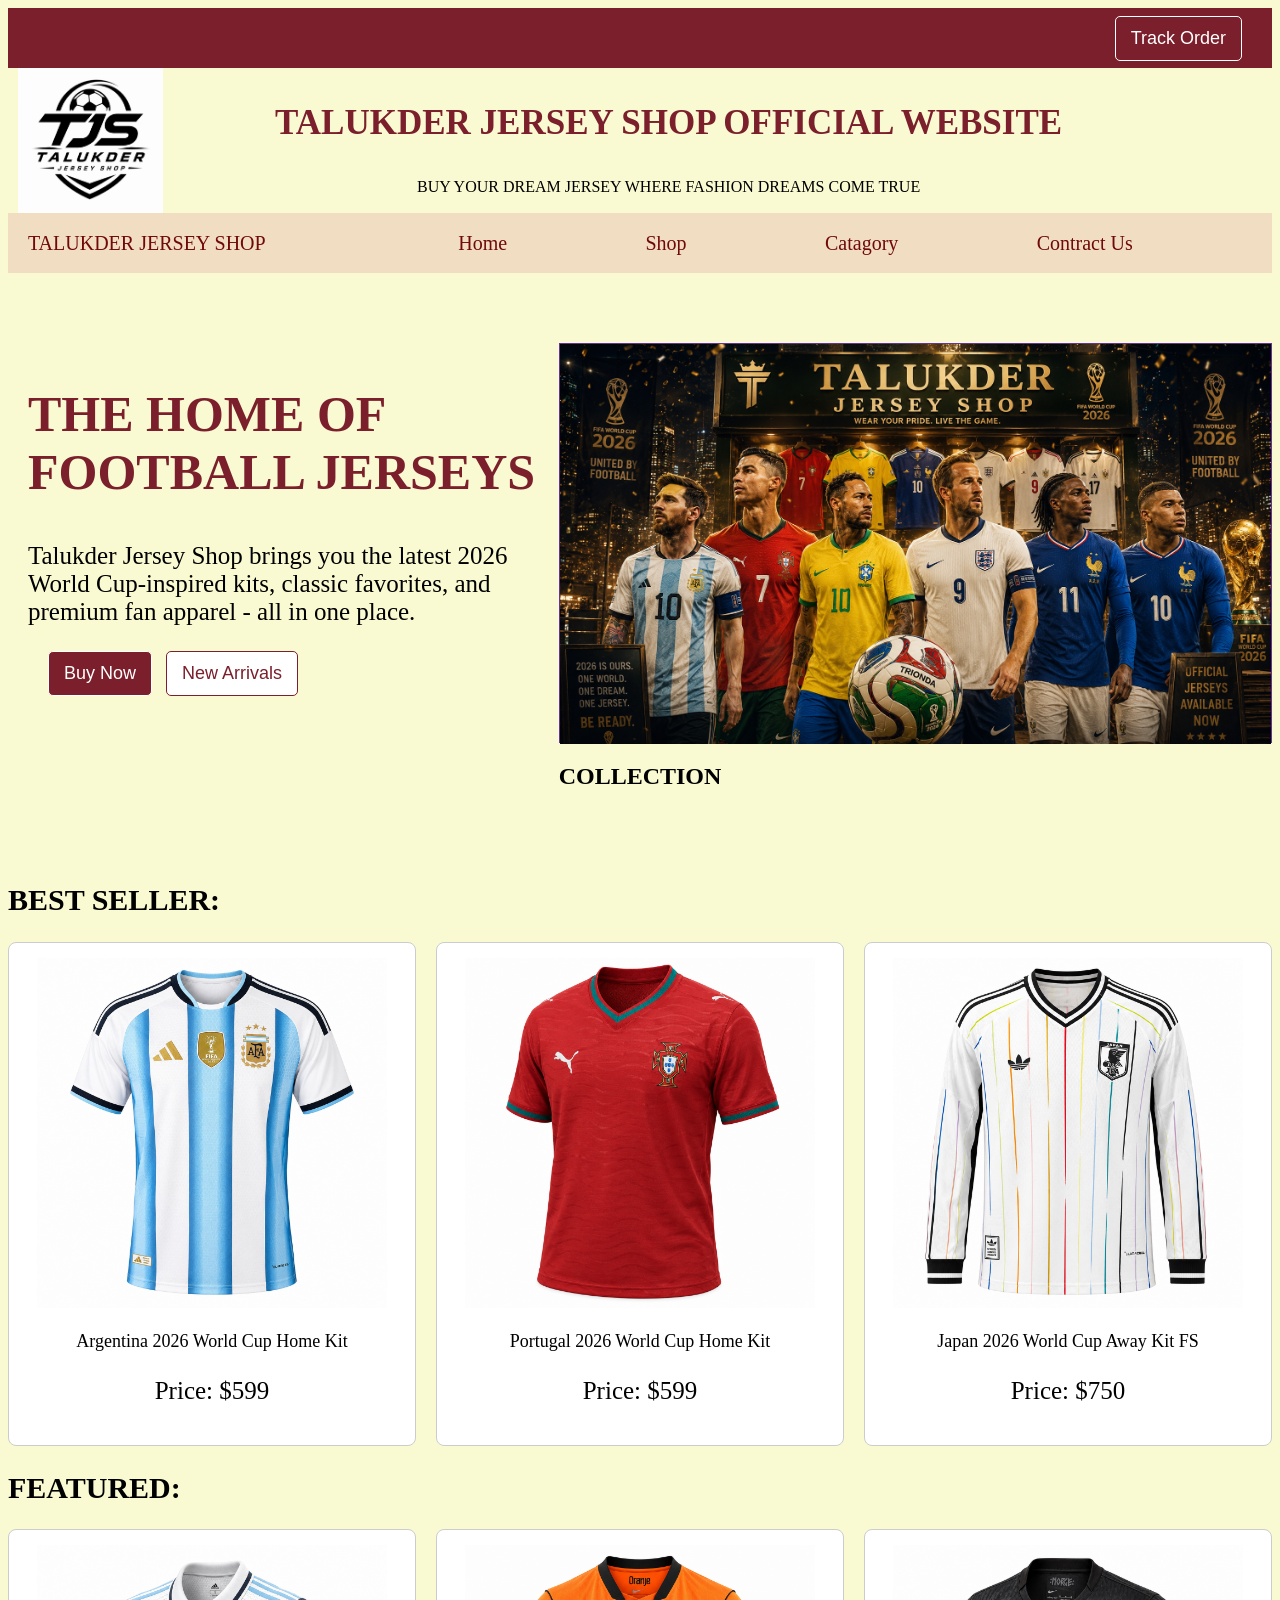
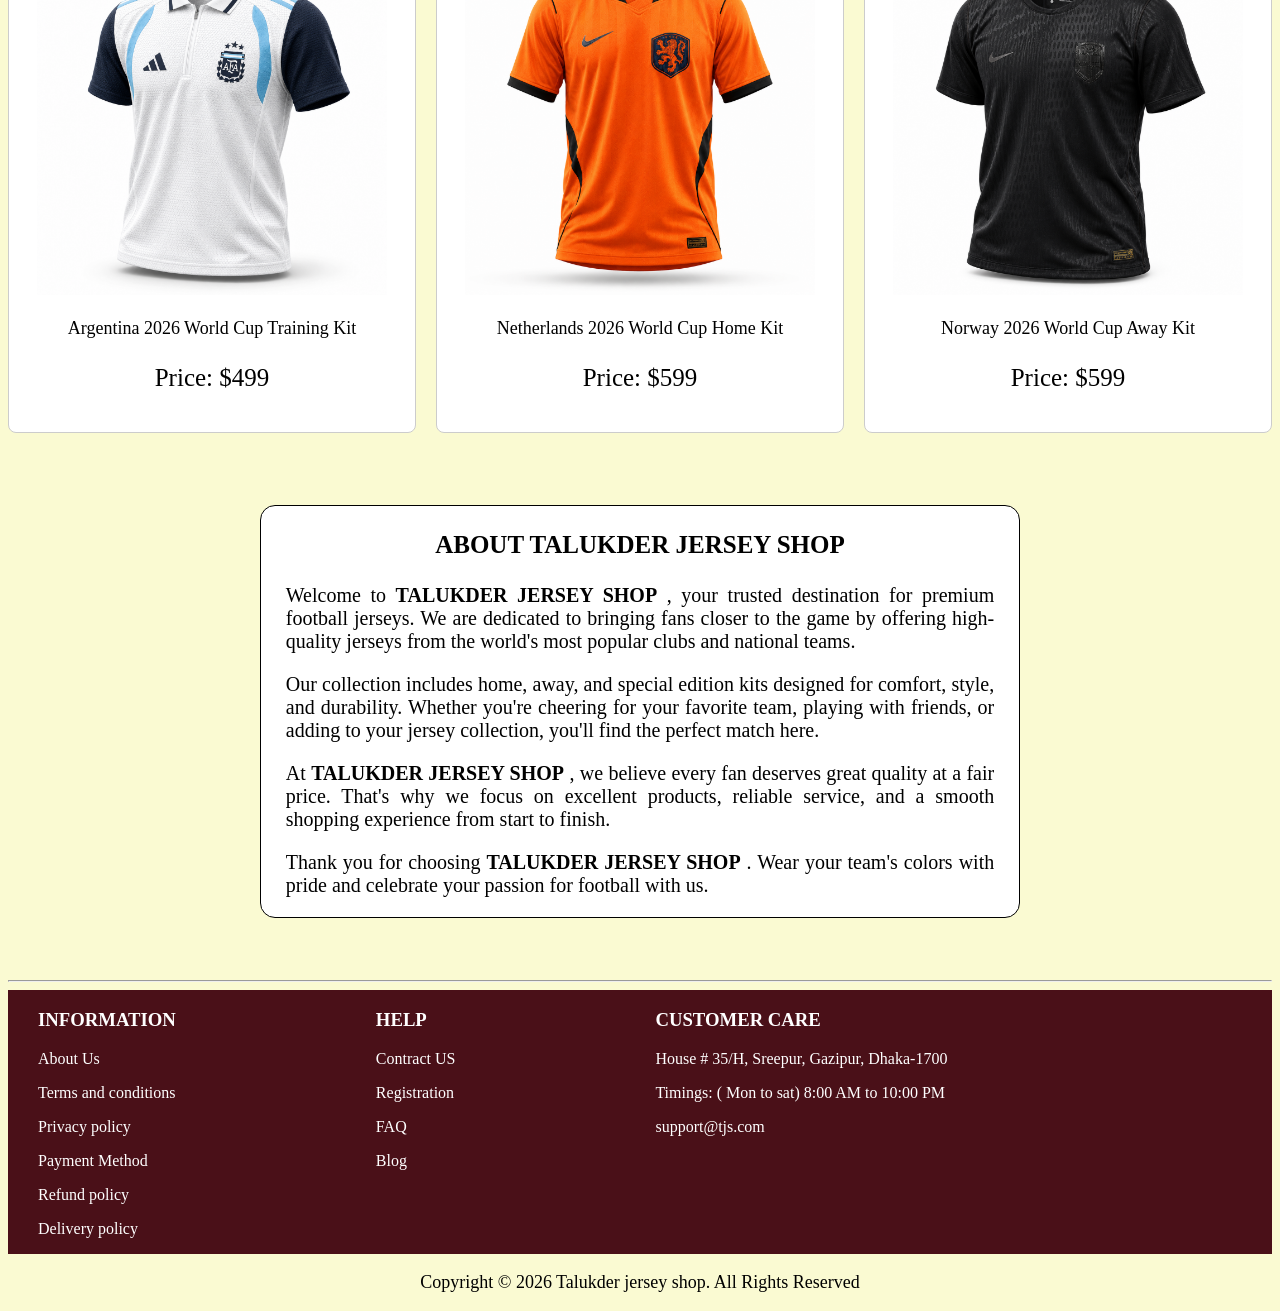
<file: index.html>
<!DOCTYPE html>
<html lang="en">

<head>
    <meta charset="UTF-8">
    <meta name="viewport" content="width=device-width, initial-scale=1.0">
    <title>Talukder jersey shop</title>

    <link rel="stylesheet" href="index.css">

</head>




<body>
    <section class="top">
        <button class="track-btn">Track Order</button>
    </section>

    <header class="header">
        <img class="logo" src="img/official-logo.png" alt="logo">
        <section class="middle-part">
            <h3 id="main-title">TALUKDER JERSEY SHOP OFFICIAL WEBSITE</h3>
            <P>BUY YOUR DREAM JERSEY WHERE FASHION DREAMS COME TRUE</P>
        </section>
    </header>

    <div class="new-nav">
        <div class="web-logo">
            TALUKDER JERSEY SHOP
        </div>
        <div class="btns">
            <a class="nav-bttn" href="index.html">Home</a>
            <a class="nav-bttn" href="shop.html">Shop</a>
            <a class="nav-bttn" href="catagory.html">Catagory</a>
            <a class="nav-bttn" href="contract.html">Contract Us</a>
        </div>
    </div>

    <hero>
        <section class="hero-container">



            <div class="hero-text">
                <h1 class="hero-heading">THE HOME OF FOOTBALL JERSEYS</h1>
                <p class="hero-sub-heading">Talukder Jersey Shop brings you the latest 2026 World Cup-inspired kits, classic favorites, and premium fan apparel - all in one place.</p>
                <section class="hero-btn">
                     <button class="buy-btn">
                    Buy Now
                </button>
                <button class="na-btn">
                    New Arrivals
                </button>
                </section>
               
            </div>



            <div class="hero-banner">
                <img id="hero-img" src="img/hero.png" alt="banner">
            </div>

        </section>
    </hero>


    <h2 id="collection">COLLECTION</h2><br>

    <section> <!--full box-->
        <h2 class="best-seller">BEST SELLER:</h2>
        <section class="row"> <!--row-->
            <section class="item-box">
                <img class="img" src="img/arg.png" alt="Argentina">
                <p>Argentina 2026 World Cup Home Kit</p>
                <p class="price">Price: $599</p>
            </section>
            <section class="item-box">
                <img class="img" src="img/por.png" alt="Portugal">
                <p>Portugal 2026 World Cup Home Kit</p>
                <p class="price">Price: $599</p>
            </section>
            <section class="item-box">
                <img class="img" src="img/jpn.png" alt="Japan">
                <p>Japan 2026 World Cup Away Kit FS</p>
                <p class="price">Price: $750</p>
            </section>

        </section>

        <h2 class="best-seller">FEATURED:</h2>
        <section class="row"> <!--row-->
            <section class="item-box">
                <img class="img" src="img/arg_t.png" alt="Argentina">
                <p>Argentina 2026 World Cup Training Kit</p>
                <p class="price">Price: $499</p>
            </section>
            <section class="item-box">
                <img class="img" src="img/dutch.png" alt="Dutch">
                <p>Netherlands 2026 World Cup Home Kit</p>
                <p class="price">Price: $599</p>
            </section>
            <section class="item-box">
                <img class="img" src="img/nor.png" alt="Norway">
                <p>Norway 2026 World Cup Away Kit</p>
                <p class="price">Price: $599</p>
            </section>

        </section>
    </section>

    <br>
    <br>
    <br>
    <br>

    <section class="about-section">
        <h3 class="about-title">ABOUT TALUKDER JERSEY SHOP</h3>

        <section class="about-text">
            <p>Welcome to <strong>TALUKDER JERSEY SHOP</strong> , your trusted destination for premium football jerseys.
                We are dedicated to bringing fans closer to the game by offering high-quality jerseys from the world's
                most popular clubs and national teams.</p>
            <p>Our collection includes home, away, and special edition kits designed for comfort, style, and durability.
                Whether you're cheering for your favorite team, playing with friends, or adding to your jersey
                collection, you'll find the perfect match here.</p>
            <p>At <strong>TALUKDER JERSEY SHOP</strong> , we believe every fan deserves great quality at a fair price.
                That's why we focus on excellent products, reliable service, and a smooth shopping experience from start
                to finish.</p>
            <p>Thank you for choosing <strong>TALUKDER JERSEY SHOP</strong> . Wear your team's colors with pride and
                celebrate your passion for football with us.</p>
        </section>
    </section>

    <br>
    <br>
    <br>

    <footer>
        <hr>
        <section class="footer">
            <section>
                <h3>INFORMATION</h3>
                <p>About Us</p>
                <p>Terms and conditions</p>
                <p>Privacy policy</p>
                <p>Payment Method</p>
                <p>Refund policy</p>
                <p>Delivery policy</p>
            </section>


            <section>
                <h3>HELP</h3>
                <p>Contract US</p>
                <p>Registration</p>
                <p>FAQ</p>
                <p>Blog</p>
            </section>


            <section>
                <h3>CUSTOMER CARE</h3>
                <p>House # 35/H, Sreepur, Gazipur, Dhaka-1700</p>
                <p>Timings: ( Mon to sat) 8:00 AM to 10:00 PM </p>
                <p>support@tjs.com</p>
            </section>

        </section>

        <section class="copy">
            <p>Copyright © 2026 Talukder jersey shop. All Rights Reserved</p>
        </section>
    </footer>
</body>

</html>
</file>
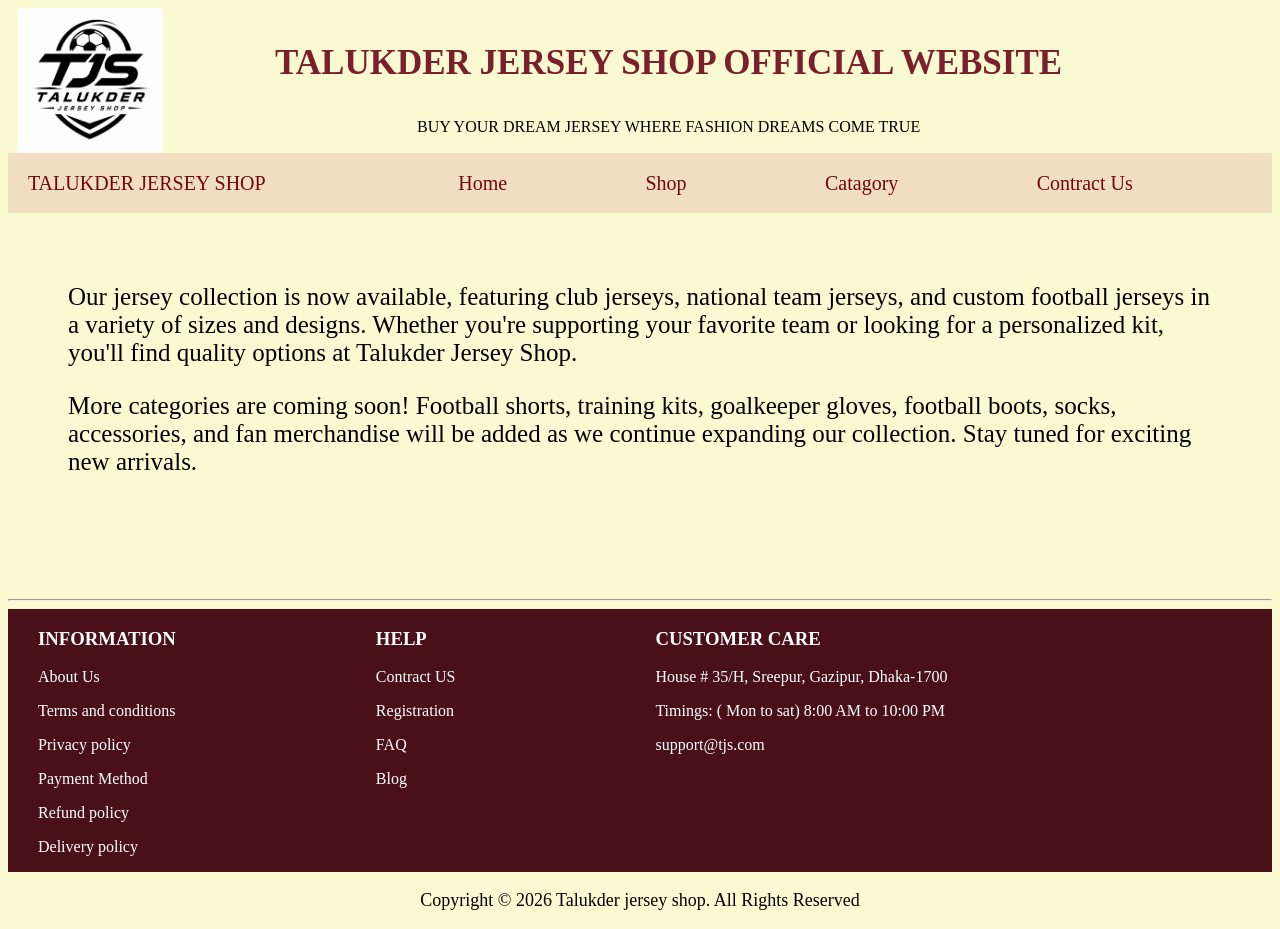
<file: catagory.html>
<!DOCTYPE html>
<html lang="en">
<head>
    <meta charset="UTF-8">
    <meta name="viewport" content="width=device-width, initial-scale=1.0">
    <title>Catagory</title>
    <link rel="stylesheet" href="index.css">
</head>
<body>
    <header class="header">
        <img class="logo" src="img/official-logo.png" alt="logo">
        <section class="middle-part">
            <h3 id="main-title">TALUKDER JERSEY SHOP OFFICIAL WEBSITE</h3>
            <P>BUY YOUR DREAM JERSEY WHERE FASHION DREAMS COME TRUE</P>
        </section>
    </header>

    <div class="new-nav">
        <div class="web-logo">
            TALUKDER JERSEY SHOP
        </div>
        <div class="btns">
            <a class="nav-bttn" href="index.html">Home</a>
            <a class="nav-bttn" href="shop.html">Shop</a>
            <a class="nav-bttn" href="catagory.html">Catagory</a>
            <a class="nav-bttn" href="contract.html">Contract Us</a>
        </div>
    </div>
    
    <section class="text-box">
         <p class="shop-text">
        Our jersey collection is now available, featuring club jerseys, national team jerseys, and custom football jerseys in a variety of sizes and designs. Whether you're supporting your favorite team or looking for a personalized kit, you'll find quality options at Talukder Jersey Shop.
    </p>
    <p class="shop-text">More categories are coming soon! Football shorts, training kits, goalkeeper gloves, football boots, socks, accessories, and fan merchandise will be added as we continue expanding our collection. Stay tuned for exciting new arrivals.</p>
    </section>


    <br>
    <br>
    <br>
    <br>
    <br>

    <footer>
        <hr>
        <section class="footer">
             <section>
                <h3>INFORMATION</h3>
                <p>About Us</p>
                <p>Terms and conditions</p>
                <p>Privacy policy</p>
                <p>Payment Method</p>
                <p>Refund policy</p>
                <p>Delivery policy</p>
            </section>


            <section>
                <h3>HELP</h3>
                <p>Contract US</p>
                <p>Registration</p>
                <p>FAQ</p>
                <p>Blog</p>
            </section>


            <section>
                <h3>CUSTOMER CARE</h3>
                <p>House # 35/H, Sreepur, Gazipur, Dhaka-1700</p>
                <p>Timings: ( Mon to sat) 8:00 AM to 10:00 PM </p>
                <p>support@tjs.com</p>
            </section>
            
        </section>

        <section class="copy">
            <p>Copyright © 2026 Talukder jersey shop. All Rights Reserved</p>
        </section>
    </footer>

    
    
</body>
</html>
</file>
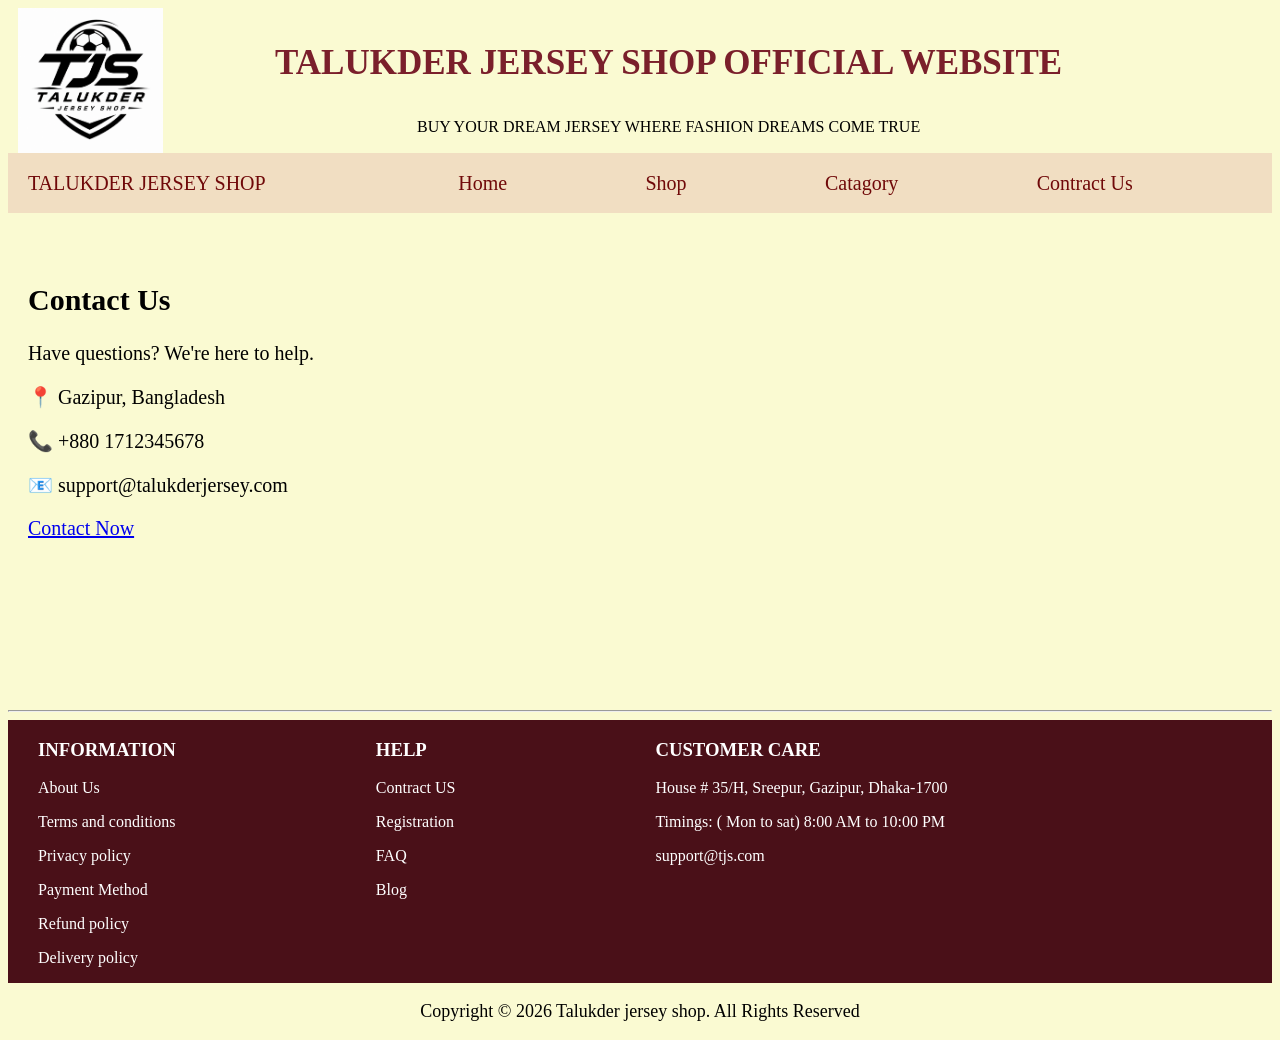
<file: contract.html>
<!DOCTYPE html>
<html lang="en">

<head>
    <meta charset="UTF-8">
    <meta name="viewport" content="width=device-width, initial-scale=1.0">
    <title>Contract</title>
    <link rel="stylesheet" href="index.css">
</head>

<body>
    <header class="header">
        <img class="logo" src="img/official-logo.png" alt="logo">
        <section class="middle-part">
            <h3 id="main-title">TALUKDER JERSEY SHOP OFFICIAL WEBSITE</h3>
            <P>BUY YOUR DREAM JERSEY WHERE FASHION DREAMS COME TRUE</P>
        </section>
    </header>

    <div class="new-nav">
        <div class="web-logo">
            TALUKDER JERSEY SHOP
        </div>
        <div class="btns">
            <a class="nav-bttn" href="index.html">Home</a>
            <a class="nav-bttn" href="shop.html">Shop</a>
            <a class="nav-bttn" href="catagory.html">Catagory</a>
            <a class="nav-bttn" href="contract.html">Contract Us</a>
        </div>
    </div>

    <section id="contact">
        <div class="contact">
            <h2>Contact Us</h2>
            <p>Have questions? We're here to help.</p>

            <p>📍 Gazipur, Bangladesh</p>
            <p>📞 +880 1712345678</p>
            <p>📧 support@talukderjersey.com</p>

            <a href="contract.html">Contact Now</a>
        </div>
    </section>

    <br>
    <br>
    <br>
    <br>
    <br>
    <br>
    <br>
    <br>
    <br>

    <footer>
        <hr>
        <section class="footer">
            <section>
                <h3>INFORMATION</h3>
                <p>About Us</p>
                <p>Terms and conditions</p>
                <p>Privacy policy</p>
                <p>Payment Method</p>
                <p>Refund policy</p>
                <p>Delivery policy</p>
            </section>


            <section>
                <h3>HELP</h3>
                <p>Contract US</p>
                <p>Registration</p>
                <p>FAQ</p>
                <p>Blog</p>
            </section>


            <section>
                <h3>CUSTOMER CARE</h3>
                <p>House # 35/H, Sreepur, Gazipur, Dhaka-1700</p>
                <p>Timings: ( Mon to sat) 8:00 AM to 10:00 PM </p>
                <p>support@tjs.com</p>
            </section>

        </section>

        <section class="copy">
            <p>Copyright © 2026 Talukder jersey shop. All Rights Reserved</p>
        </section>
    </footer>



</body>

</html>
</file>
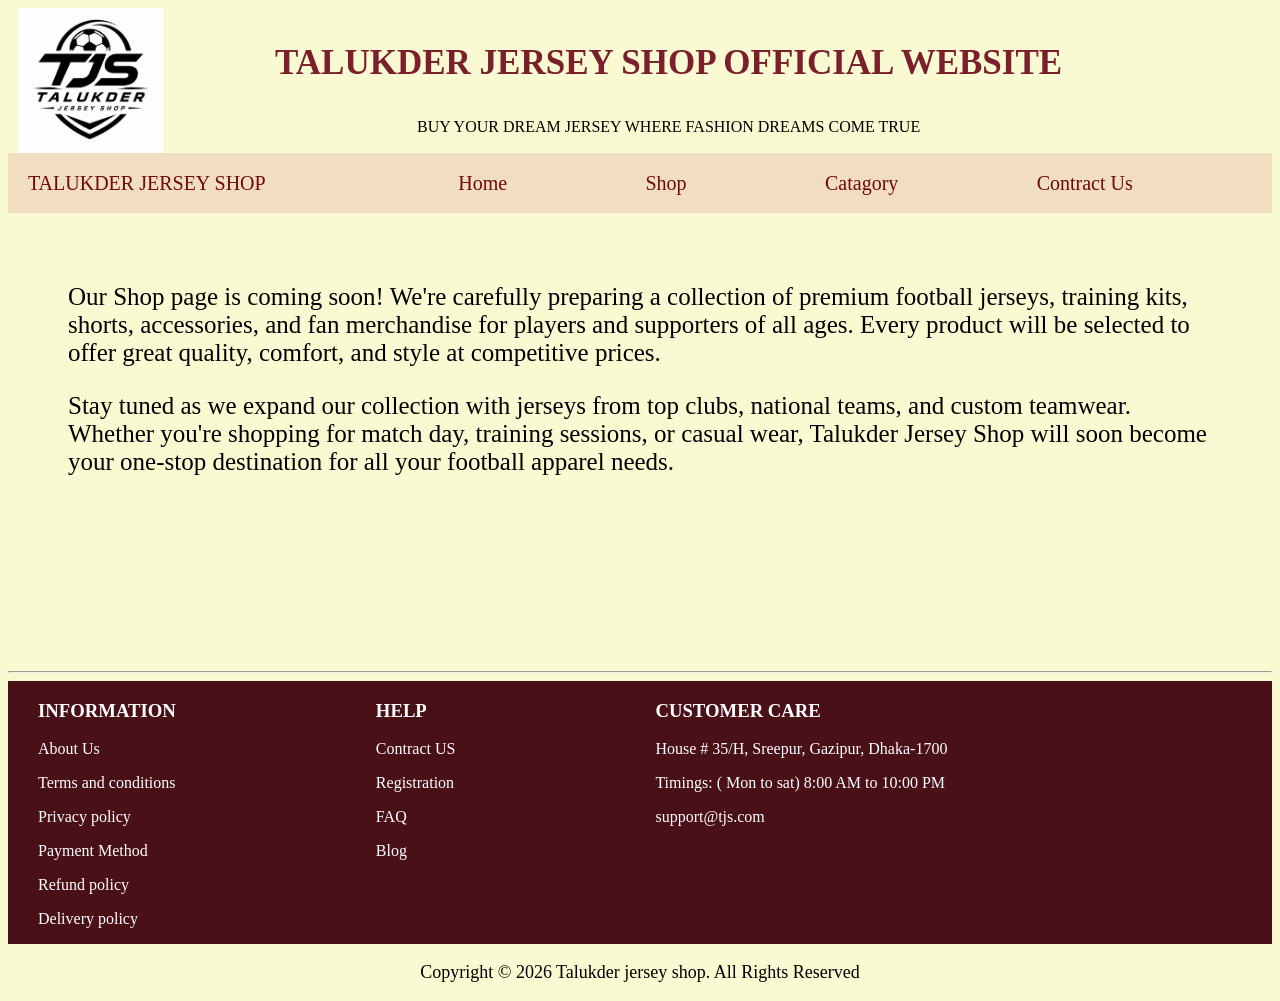
<file: shop.html>
<!DOCTYPE html>
<html lang="en">
<head>
    <meta charset="UTF-8">
    <meta name="viewport" content="width=device-width, initial-scale=1.0">
    <title>Shop</title>
    <link rel="stylesheet" href="index.css">
</head>
<body>
    <header class="header">
        <img class="logo" src="img/official-logo.png" alt="logo">
        <section class="middle-part">
            <h3 id="main-title">TALUKDER JERSEY SHOP OFFICIAL WEBSITE</h3>
            <P>BUY YOUR DREAM JERSEY WHERE FASHION DREAMS COME TRUE</P>
        </section>
    </header>

    <div class="new-nav">
        <div class="web-logo">
            TALUKDER JERSEY SHOP
        </div>
        <div class="btns">
            <a class="nav-bttn" href="index.html">Home</a>
            <a class="nav-bttn" href="shop.html">Shop</a>
            <a class="nav-bttn" href="catagory.html">Catagory</a>
            <a class="nav-bttn" href="contract.html">Contract Us</a>
        </div>
    </div>
    
    <section class="text-box">
         <p class="shop-text">
        Our Shop page is coming soon! We're carefully preparing a collection of premium football jerseys, training kits, shorts, accessories, and fan merchandise for players and supporters of all ages. Every product will be selected to offer great quality, comfort, and style at competitive prices.
    </p>
    <p class="shop-text">Stay tuned as we expand our collection with jerseys from top clubs, national teams, and custom teamwear. Whether you're shopping for match day, training sessions, or casual wear, Talukder Jersey Shop will soon become your one-stop destination for all your football apparel needs.</p>
    </section>
   

    <br>
    <br>
    <br>
    <br>
    <br>
    <br>
    <br>
    <br>
    <br>

    <footer>
        <hr>
        <section class="footer">
             <section>
                <h3>INFORMATION</h3>
                <p>About Us</p>
                <p>Terms and conditions</p>
                <p>Privacy policy</p>
                <p>Payment Method</p>
                <p>Refund policy</p>
                <p>Delivery policy</p>
            </section>


            <section>
                <h3>HELP</h3>
                <p>Contract US</p>
                <p>Registration</p>
                <p>FAQ</p>
                <p>Blog</p>
            </section>


            <section>
                <h3>CUSTOMER CARE</h3>
                <p>House # 35/H, Sreepur, Gazipur, Dhaka-1700</p>
                <p>Timings: ( Mon to sat) 8:00 AM to 10:00 PM </p>
                <p>support@tjs.com</p>
            </section>
            
        </section>

        <section class="copy">
            <p>Copyright © 2026 Talukder jersey shop. All Rights Reserved</p>
        </section>
    </footer>

    
</body>
</html>
</file>
<file: index.css>
.top {
    display: flex;
    background-color: #7A1F2B;
    text-align: center;
    color: white;
    height: 60px;
    justify-content: end;
    align-items: center;
}

.track-btn {
    height: 45px;
    margin-right: 30px;
    border: 1px solid white;
    background-color: #7A1F2B;
    color: white;
    font-size: 18px;
    padding-left: 15px;
    padding-right: 15px;
    padding-top: 8px;
    padding-bottom: 8px;
    border-radius: 5px;
    cursor: pointer;
}

.track-btn:hover {
    background-color: white;
    color: #7A1F2B;
}

#top-bar {
    height: 50px;
    margin-top: -7px;
    font-size: 20px;
    display: flex;
    justify-content: flex-end;
    align-items: center;
    margin-right: 20px;
}

.header {
    display: flex;
}

.logo {
    height: 145px;
    margin-left: 10px;
}

#main-title {
    font-size: 35px;
    color: #7A1F2B;
}

.middle-part {
    width: 80%;
    text-align: center;
}

.nav-bar {
    background-color: #FFF8EC;
    height: 50px;
    text-align: center;
}

.nav {
    font-size: 20px;
    padding-top: 8px;
    display: flex;
    gap: 50px;
    justify-content: center;
}

.hero-container {
    display: flex;
    height: 400px;
}

.hero-text {
    padding-left: 20px;
    padding-right: 20px;
}

.hero-heading {
    color: #7A1F2B;
    font-size: 50px;
}

.hero-sub-heading {
    font-size: 25px;
}

.hero-btn {
    margin-left: 20px;
}

.buy-btn {
    height: 45px;
    margin-right: 10px;
    border: 1px solid white;
    background-color: #7A1F2B;
    color: white;
    font-size: 18px;
    padding-left: 15px;
    padding-right: 15px;
    padding-top: 8px;
    padding-bottom: 8px;
    border-radius: 5px;
    cursor: pointer;
}

.buy-btn:hover {
    background-color: white;
    color: #7A1F2B;
    border: 1px solid  #7A1F2B;
}

.na-btn {
    height: 45px;
    margin-right: 30px;
    border: 1px solid #7A1F2B;
    background-color: white;
    color: #7A1F2B;
    font-size: 18px;
    padding-left: 15px;
    padding-right: 15px;
    padding-top: 8px;
    padding-bottom: 8px;
    border-radius: 5px;
    cursor: pointer;
}

.na-btn:hover {
    background-color: #7A1F2B;
    color: white;
    border: 1px solid  #7A1F2B;
}

.hero-banner {
    display: flex;
    border: 1px solid rebeccapurple;
    justify-content: end;
    flex: 1;
}

#hero-img {
    height: 400px;
}


#collection {
    text-align: center;
    margin-bottom: 50px;
}

.row {
    display: flex;
    justify-content: space-between;
    gap: 20px;
    margin-top: 20px;
}

.item-box {
    flex: 1;
    border: 1px solid #ccc;
    padding: 15px;
    border-radius: 8px;
    text-align: center;
    font-size: 18px;
    background-color: white;
}

.img {
    height: 350px;
}

.price {
    font-size: 25px;
    font-weight: 500;
}

.best-seller {
    font-size: 30px;
    font-weight: bold;
}

.about-section {
    background-color: white;
    border: solid 1px;
    text-align: center;
    width: 60%;
    margin: 0 auto;
    border-radius: 15px;

}

.about-title {
    font-weight: bold;
    text-align: center;
    font-size: 25px;
}

.about-text {
    padding-left: 25px;
    padding-right: 25px;
    font-size: 20px;
    text-align: justify;
}

.footer {
    background-color: #4A1018;
    display: flex;
    gap: 200px;
    padding-left: 30px;
    color: #FFFFFF;
}

.contain {
    display: flex;
    padding-left: 10px;
}

.copy {
    text-align: center;
    font-size: 18px;
}

.new-nav {
    display: flex;
    justify-content: center;
    align-items: center;
    height: 60px;
    background-color: #f1dec2;
    margin-bottom: 70px;
}

.web-logo {
    display: flex;
    align-items: center;
    flex: 1;
    padding: 20px;
    color: #700909;
    height: 60px;
    font-size: 20px;
}

.btns {
    display: flex;
    flex: 3;
    justify-content: space-around;
    align-items: center;
    padding-left: 70px;
    padding-right: 70px;
}

.nav-bttn {
    display: flex;
    align-items: center;
    height: 60px;
    font-size: 20px;
    text-decoration: none;
    padding-left: 25px;
    padding-right: 25px;
    color: #700909;
    font-weight: 500;
}

.nav-bttn:hover {
    background-color:#700909;
    color: white;
    cursor: pointer;
}

.text-box {
    padding-left: 60px;
    padding-right: 60px;
}

.shop-text {
    font-size: 25px;
}

body {
    background-color: lightgoldenrodyellow;
}

#contact {
    margin-left: 20px;
    font-size: 20px;
}
</file>
